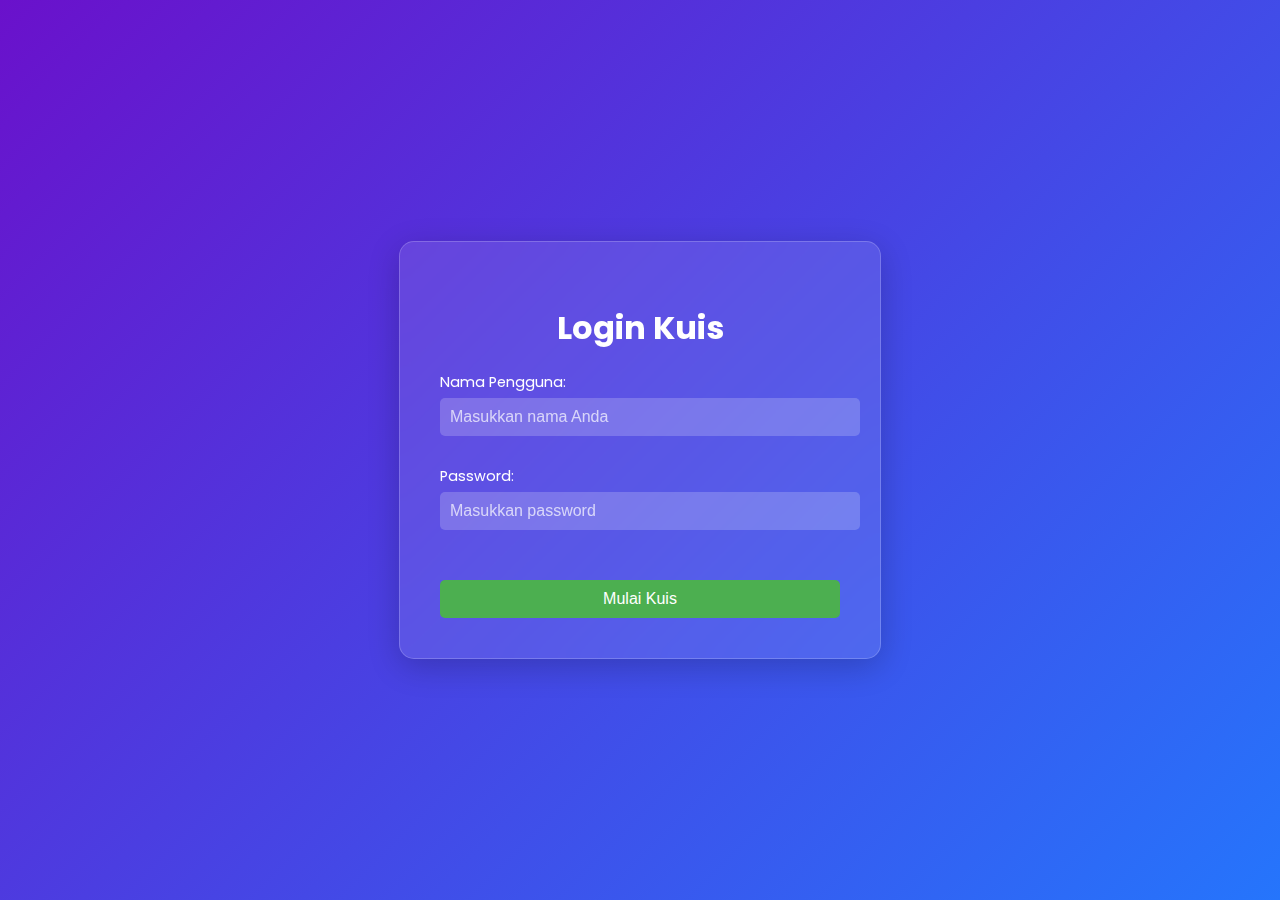
<file: quiz/index.html>
<!DOCTYPE html>
<html lang="id">
<head>
    <meta charset="UTF-8">
    <meta name="viewport" content="width=device-width, initial-scale=1.0">
    <title>Login Kuis</title>
    <link href="https://fonts.googleapis.com/css2?family=Poppins:wght@400;500;600&display=swap" rel="stylesheet">
    <link rel="stylesheet" href="style.css">
</head>
<body>
    <div class="login-container">
        <div class="login-box">
            <h1>Login Kuis</h1>
            <form id="loginForm">
                <div class="input-group">
                    <label for="username">Nama Pengguna:</label>
                    <input type="text" id="username" name="username" required placeholder="Masukkan nama Anda">
                </div>
                <div class="input-group">
                    <label for="password">Password:</label>
                    <input type="password" id="password" name="password" required placeholder="Masukkan password">
                </div>
                <button type="submit">Mulai Kuis</button>
            </form>
            <p id="errorMessage" class="error-message">Password salah!</p>
        </div>
    </div>
    <script>
        document.getElementById('loginForm').addEventListener('submit', function (e) {
            e.preventDefault();
            const username = document.getElementById('username').value;
            const password = document.getElementById('password').value;

            // Password yang valid (contoh: "quiz123")
            const validPassword = "quiz123";

            if (password === validPassword) {
                localStorage.setItem('username', username); // Simpan nama pengguna
                window.location.href = 'quiz.html?question=1'; // Arahkan ke soal pertama
            } else {
                document.getElementById('errorMessage').style.display = 'block'; // Tampilkan pesan error
            }
        });
    </script>
</body>
</html>
</file>
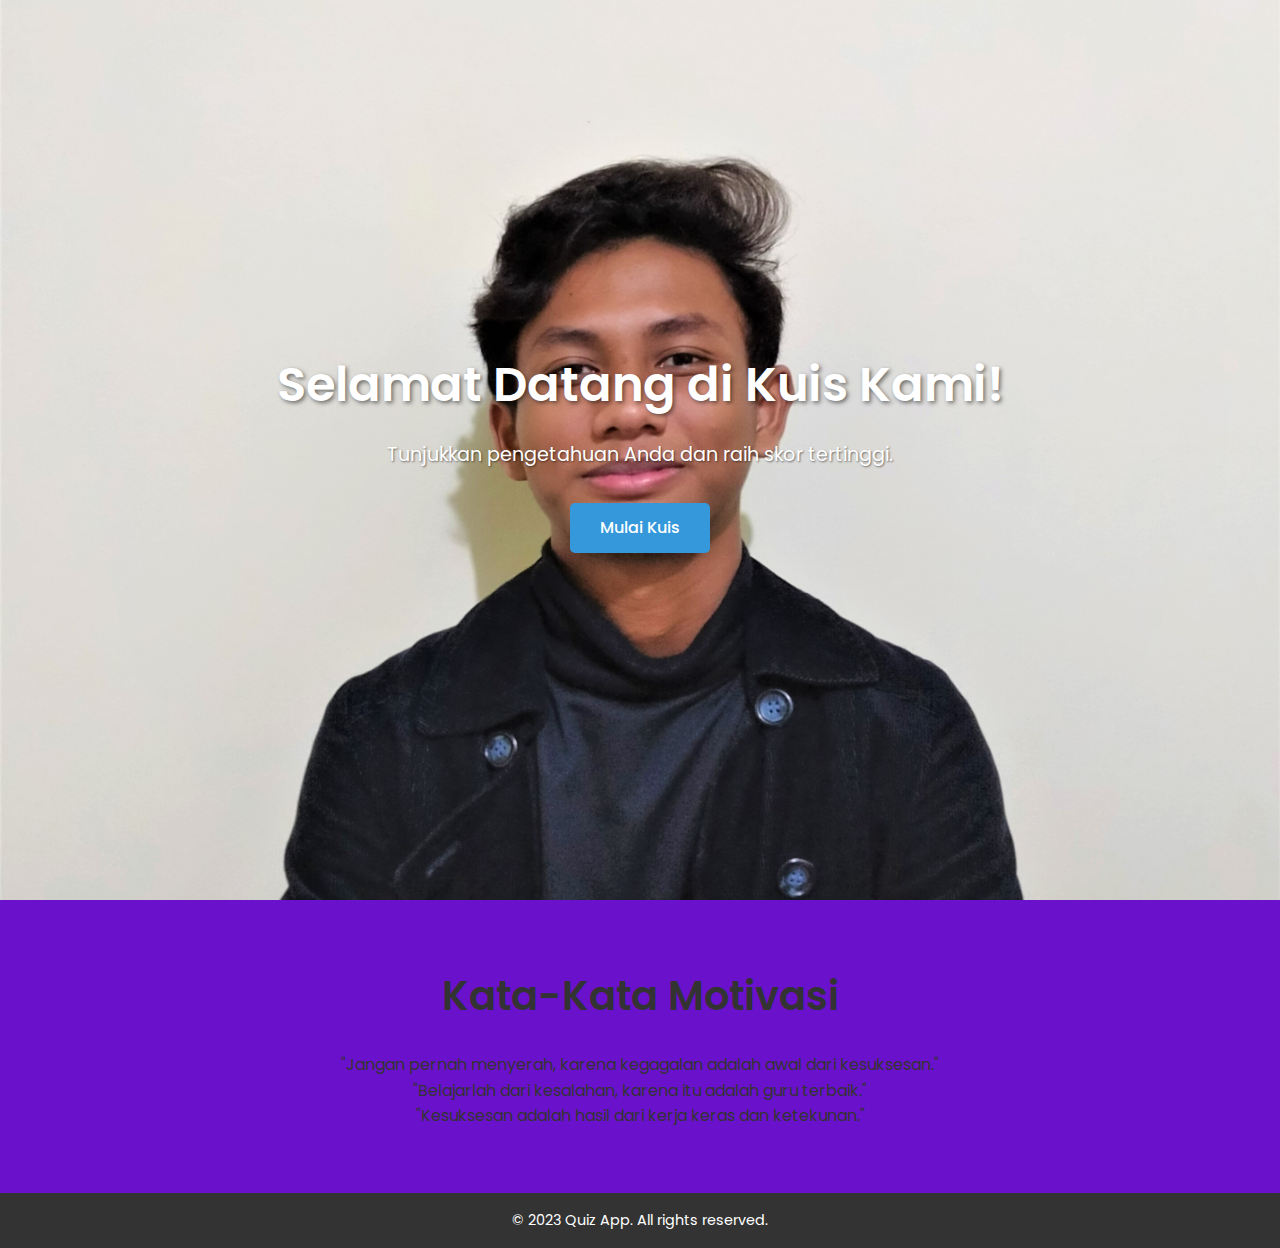
<file: beranda.html>
<!DOCTYPE html>
<html lang="id">
<head>
    <meta charset="UTF-8">
    <meta name="viewport" content="width=device-width, initial-scale=1.0">
    <title>Beranda</title>
    <link href="https://fonts.googleapis.com/css2?family=Poppins:wght@400;500;600&display=swap" rel="stylesheet">
    <style>
        /* Reset CSS */
        * {
            margin: 0;
            padding: 0;
            box-sizing: border-box;
        }

        body {

            
            
            font-family: 'Poppins', sans-serif;
            line-height: 1.6;
            color: #333;
            background-color: linear-gradient(135deg, #6a11cb, #2575fc);
        }

        /* Hero Section */
        .hero-section {
            height: 100vh;
            background-image: url('images/gambar1.jpg');
            background-size: cover;
            background-position: center;
            display: flex;
            justify-content: center;
            align-items: center;
            text-align: center;
            color: white;
            padding: 0 20px;
        }

        .hero-content h1 {
            font-size: 3rem;
            font-weight: 600;
            margin-bottom: 1rem;
            text-shadow: 2px 2px 4px rgba(0, 0, 0, 0.5);
        }

        .hero-content p {
            font-size: 1.2rem;
            margin-bottom: 2rem;
            text-shadow: 1px 1px 2px rgba(0, 0, 0, 0.5);
        }

        .cta-button {
            display: inline-block;
            padding: 12px 30px;
            font-size: 1rem;
            font-weight: 500;
            color: #fff;
            background-color: #3498db;
            border-radius: 5px;
            text-decoration: none;
            transition: background-color 0.3s ease;
        }

        .cta-button:hover {
            background-color: #2980b9;
        }

        /* Content Section */
        .content-section {
            padding: 4rem 20px;
            background-color: #6a11cb;
            text-align: center;
        }

        .content-section h2 {
            font-size: 2.5rem;
            font-weight: 600;
            margin-bottom: 1.5rem;
            color: #333;
        }

        .section p {
            font-size: 1.1rem;
            line-height: 1.8;
            color: white;
            margin-bottom: 1rem;
        }

        /* Footer */
        footer {
            background-color: #333;
            color: #fff;
            text-align: center;
            padding: 1rem 0;
            font-size: 0.9rem;
        }

        footer p {
            margin: 0;
        }
    </style>
</head>
<body>
    <!-- Section 1: Hero Section -->
    <section class="hero-section">
        <div class="hero-content">
            <h1>Selamat Datang di Kuis Kami!</h1>
            <p>Tunjukkan pengetahuan Anda dan raih skor tertinggi.</p>
            <a href="index.html" class="cta-button">Mulai Kuis</a>
        </div>
    </section>

    <!-- Section 2: Content Section -->
    <section class="content-section">
        <div class="content">
            <h2>Kata-Kata Motivasi</h2>
            <p>"Jangan pernah menyerah, karena kegagalan adalah awal dari kesuksesan."</p>
            <p>"Belajarlah dari kesalahan, karena itu adalah guru terbaik."</p>
            <p>"Kesuksesan adalah hasil dari kerja keras dan ketekunan."</p>
        </div>
    </section>

    <!-- Section 3: Footer -->
    <footer>
        <p>&copy; 2023 Quiz App. All rights reserved.</p>
    </footer>
</body>
</html>
</file>
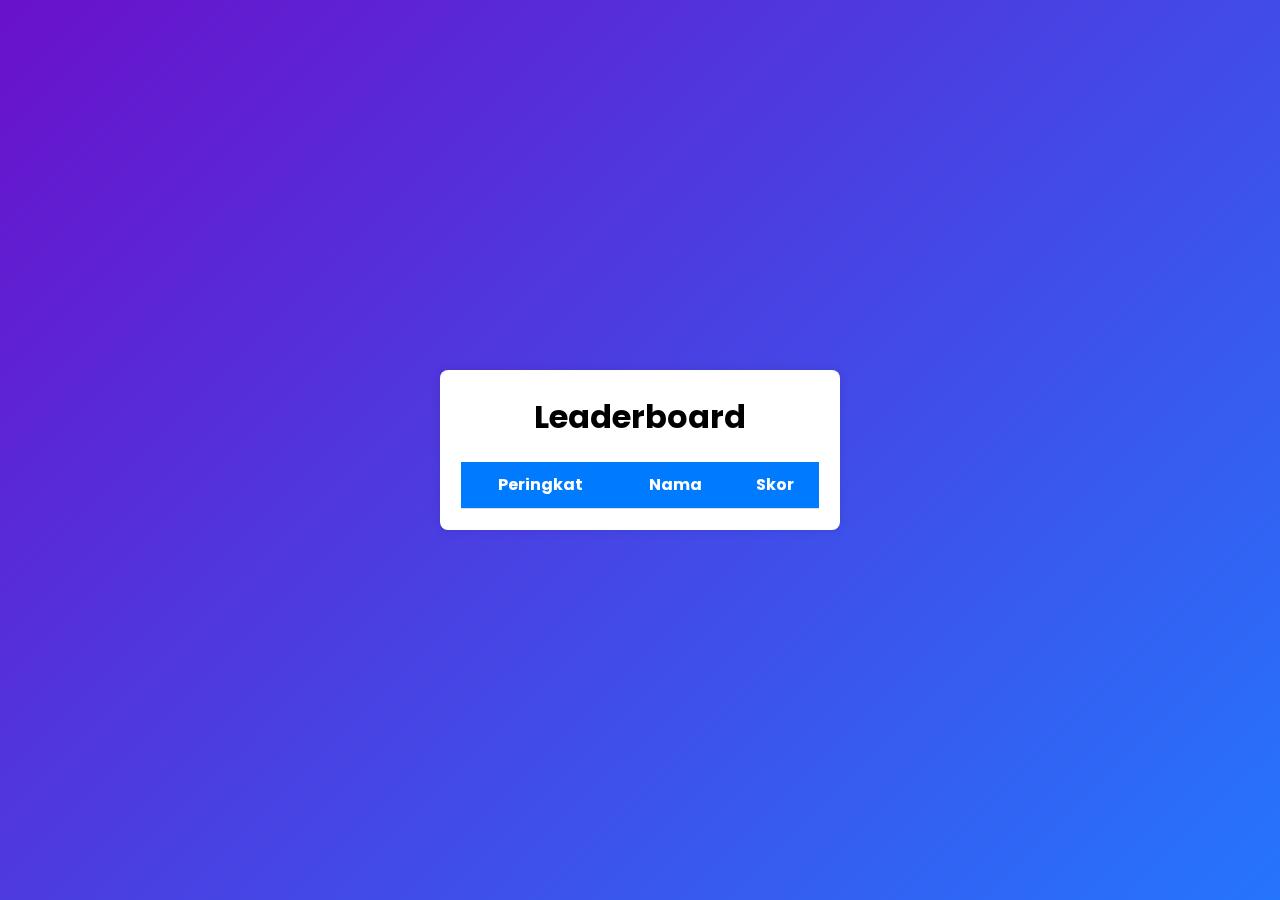
<file: leaderboard.html>
<!DOCTYPE html>
<html lang="id">
<head>
    <meta charset="UTF-8">
    <meta name="viewport" content="width=device-width, initial-scale=1.0">
    <title>Leaderboard</title>
    <link href="https://fonts.googleapis.com/css2?family=Poppins:wght@400;500;600&display=swap" rel="stylesheet">
    <link rel="stylesheet" href="style.css">
</head>
<body>
    <div class="container">
        <h1>Leaderboard</h1>
        <table id="leaderboardTable">
            <thead>
                <tr>
                    <th>Peringkat</th>
                    <th>Nama</th>
                    <th>Skor</th>
                </tr>
            </thead>
            <tbody>
                <!-- Data leaderboard akan diisi oleh JavaScript -->
            </tbody>
        </table>
    </div>

    <script>
        // Ambil data leaderboard dari backend
        async function fetchLeaderboard() {
            try {
                const response = await fetch('https://quizcoba.netlify.app//leaderboard');
                const data = await response.json();

                // Tampilkan data di tabel
                const tableBody = document.querySelector('#leaderboardTable tbody');
                tableBody.innerHTML = ''; // Kosongkan tabel sebelum mengisi data baru

                data.forEach((entry, index) => {
                    const row = document.createElement('tr');
                    row.innerHTML = `
                        <td>${index + 1}</td>
                        <td>${entry.username}</td>
                        <td>${entry.score}</td>
                    `;
                    tableBody.appendChild(row);
                });
            } catch (error) {
                console.error('Error mengambil leaderboard:', error);
            }
        }

        // Jalankan fungsi saat halaman dimuat
        fetchLeaderboard();
    </script>
</body>
</html>
</file>
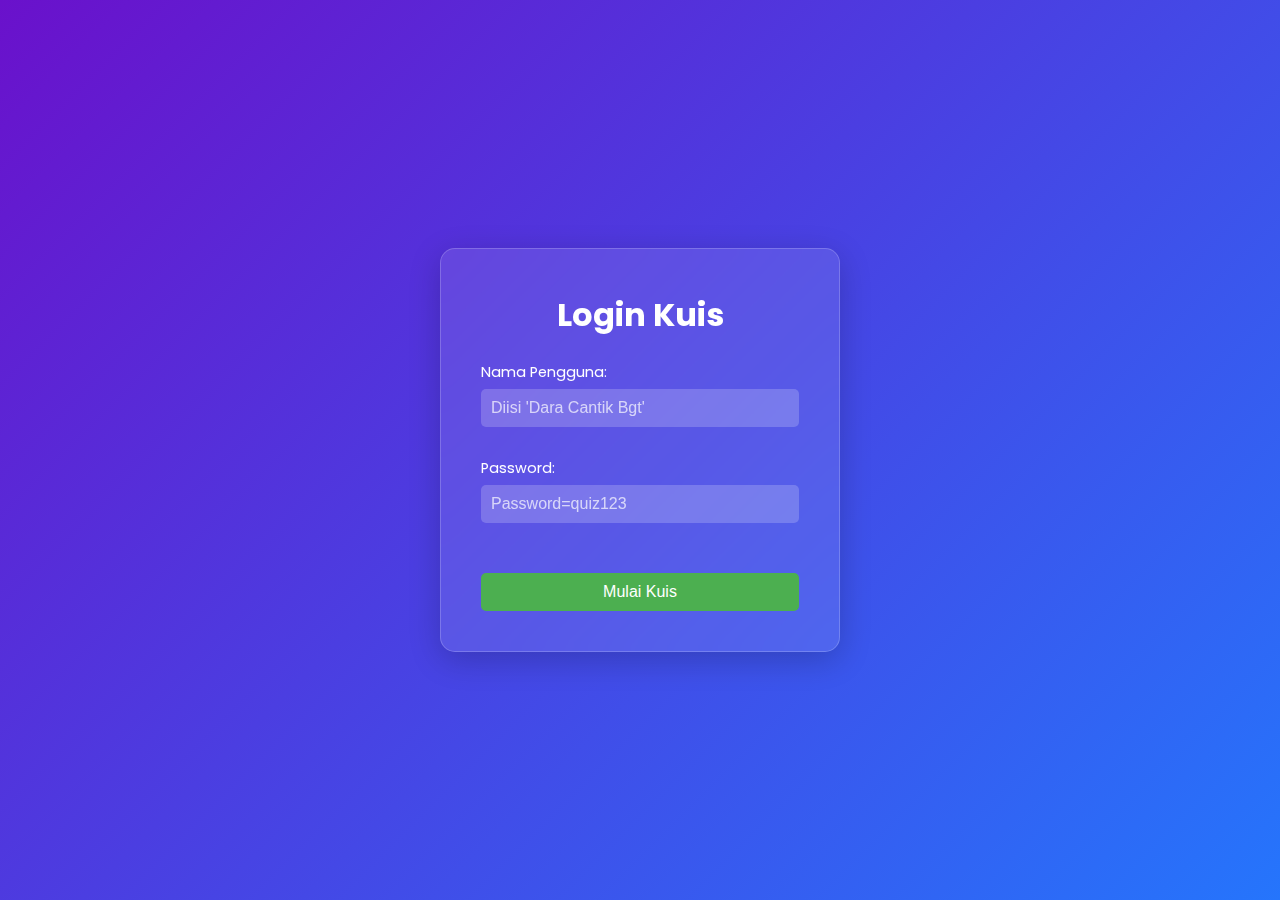
<file: login.html>
<!DOCTYPE html>
<html lang="id">
<head>
    <meta charset="UTF-8">
    <meta name="viewport" content="width=device-width, initial-scale=1.0">
    <title>Login Kuis</title>
    <link href="https://fonts.googleapis.com/css2?family=Poppins:wght@400;500;600&display=swap" rel="stylesheet">
    <link rel="stylesheet" href="style.css">
</head>
<body>
    <div class="login-container">
        <div class="login-box">
            <h1>Login Kuis</h1>
            <form id="loginForm">
                <div class="input-group">
                    <label for="username">Nama Pengguna:</label>
                    <input type="text" id="username" name="username" required placeholder="Diisi 'Dara Cantik Bgt'">
                </div>
                <div class="input-group">
                    <label for="password">Password:</label>
                    <input type="password" id="password" name="password" required placeholder="Password=quiz123">
                </div>
                <button type="submit">Mulai Kuis</button>
            </form>
            <p id="errorMessage" class="error-message">Password salah!</p>
        </div>
    </div>
    <script>
        document.getElementById('loginForm').addEventListener('submit', function (e) {
            e.preventDefault();
            const username = document.getElementById('username').value;
            const password = document.getElementById('password').value;

            // Password yang valid (contoh: "quiz123")
            const validPassword = "quiz123";

            if (password === validPassword) {
                localStorage.setItem('username', username); // Simpan nama pengguna
                window.location.href = 'quiz.html?question=1'; // Arahkan ke soal pertama
            } else {
                document.getElementById('errorMessage').style.display = 'block'; // Tampilkan pesan error
            }
        });
    </script>
</body>
</html>
</file>
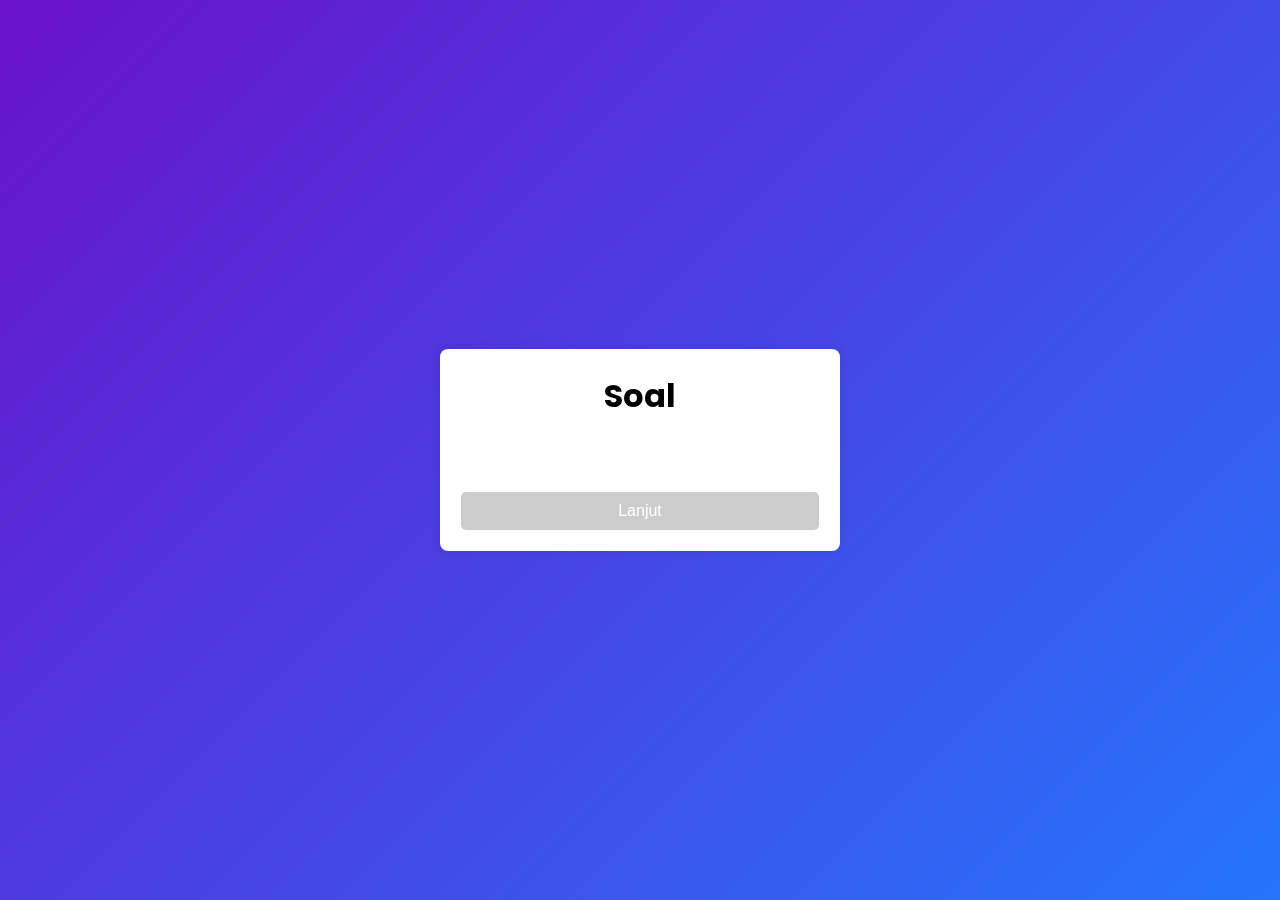
<file: quiz.html>
<!DOCTYPE html>
<html lang="id">
<head>
    <meta charset="UTF-8">
    <meta name="viewport" content="width=device-width, initial-scale=1.0">
    <title>Kuis</title>
    <link href="https://fonts.googleapis.com/css2?family=Poppins:wght@400;500;600&display=swap" rel="stylesheet">
    <link rel="stylesheet" href="style.css">
</head>
<body>
    <div class="container">
        <h1 id="questionTitle">Soal</h1>
        <!-- Container untuk gambar soal -->
        <div id="questionImageContainer"></div>
        <!-- Container untuk jawaban (quiz-grid) -->
        <div id="quiz" class="quiz-grid"></div>
        <button id="nextButton" disabled>Lanjut</button>
    </div>
    <script src="script.js"></script>
</body>
</html>
</file>
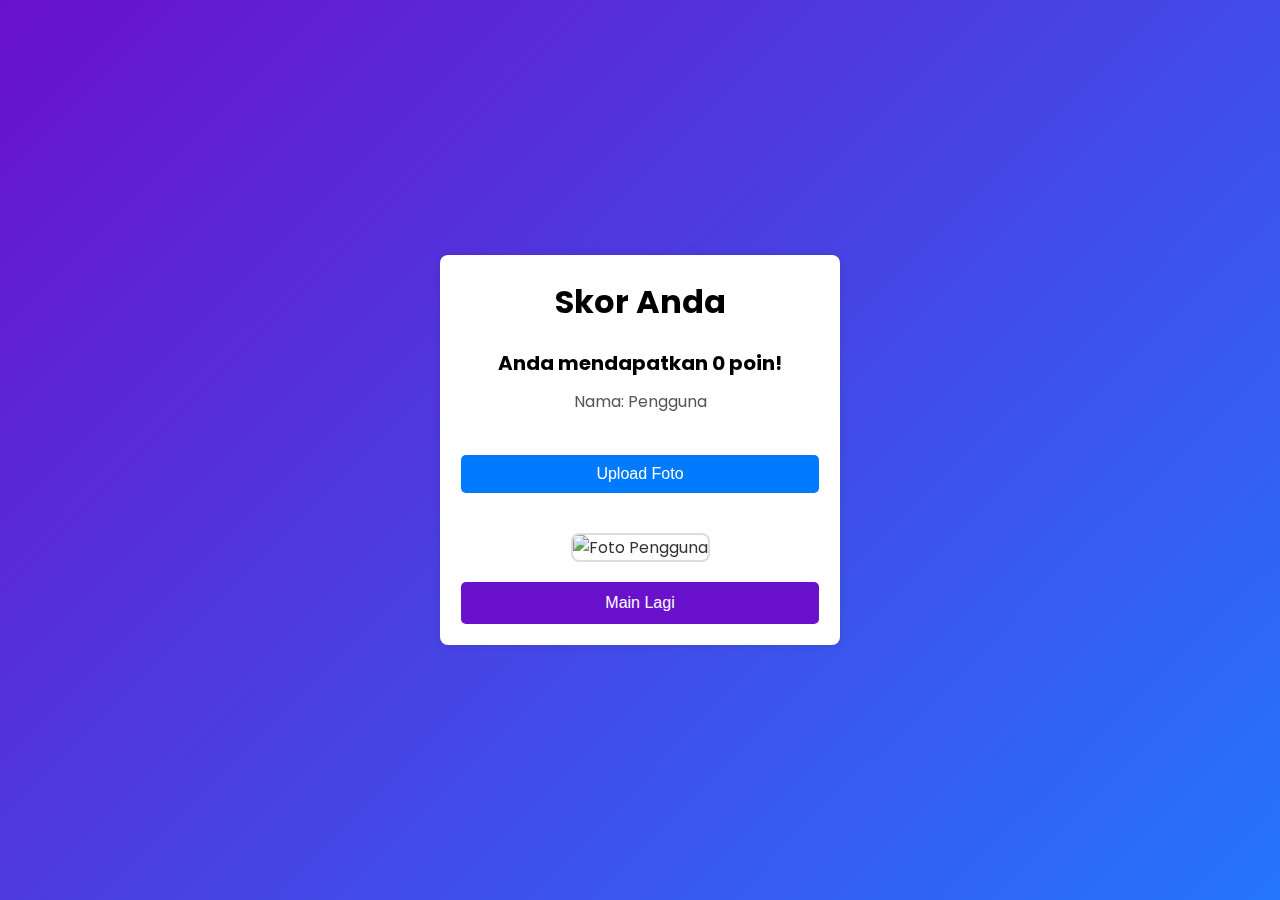
<file: score.html>
<!DOCTYPE html>
<html lang="id">
<head>
    <meta charset="UTF-8">
    <meta name="viewport" content="width=device-width, initial-scale=1.0">
    <title>Skor Kuis</title>
    <link href="https://fonts.googleapis.com/css2?family=Poppins:wght@400;500;600&display=swap" rel="stylesheet">
    <link rel="stylesheet" href="style.css">
</head>
<body>
    <div class="container">
        <h1>Skor Anda</h1>
        <p id="scoreResult"></p>
        <p id="usernameDisplay"></p>

        <!-- Input untuk upload foto -->
        <input type="file" id="uploadPhoto" accept="image/*" style="display: none;">
        <button id="uploadButton">Upload Foto</button>

        <!-- Container untuk preview foto -->
        <div id="photoPreview">
            <img id="photo" alt="Foto Pengguna">
        </div>

        <!-- Tombol Klaim Hadiah -->
        <button id="claimButton" style="display: none;">Klaim Hadiah</button>

        <button id="playAgain">Main Lagi</button>
    </div>

    <script src="score.js"></script>
</body>
</html>
</file>
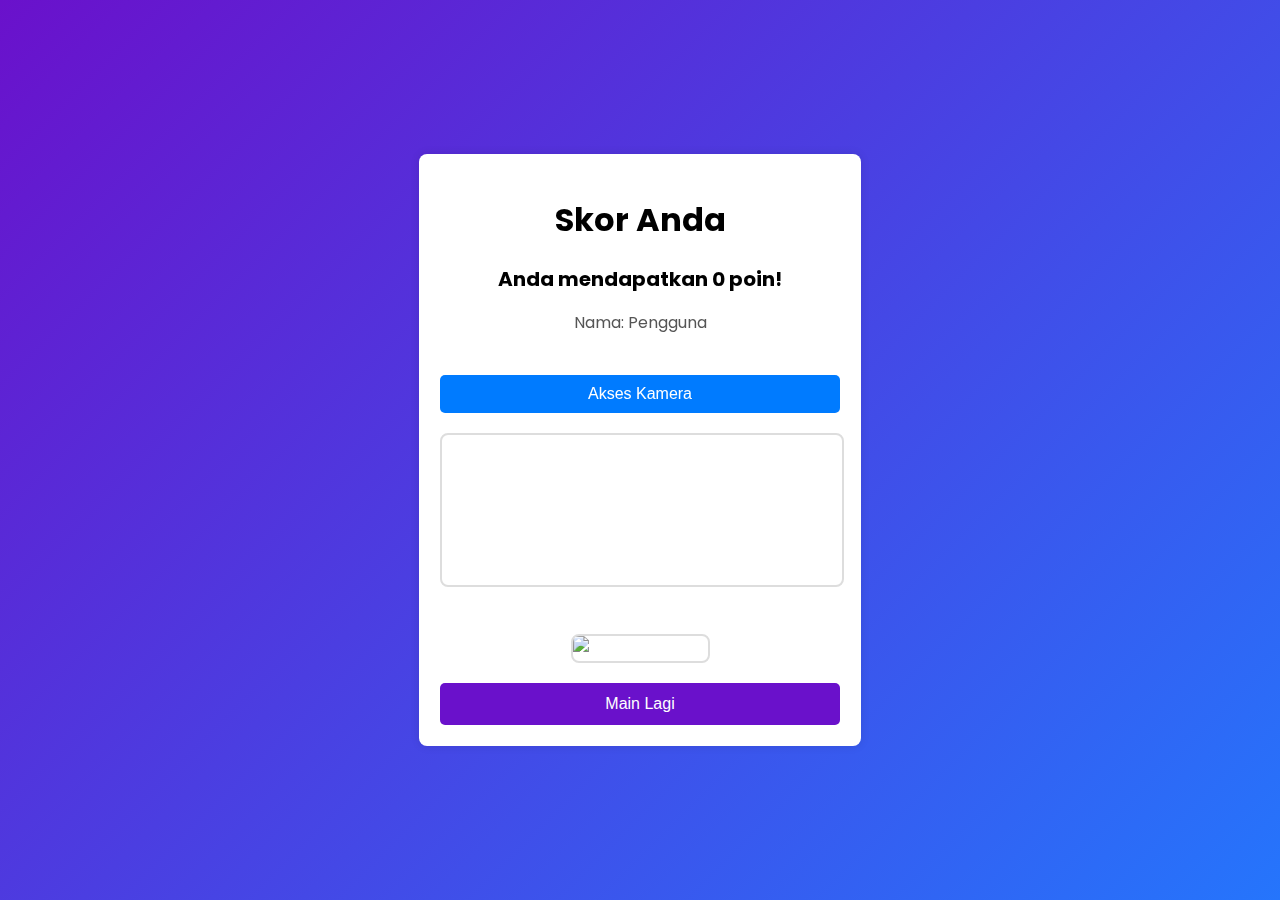
<file: quiz/score.html>
<!DOCTYPE html>
<html lang="id">
<head>
    <meta charset="UTF-8">
    <meta name="viewport" content="width=device-width, initial-scale=1.0">
    <title>Skor Kuis</title>
    <link href="https://fonts.googleapis.com/css2?family=Poppins:wght@400;500;600&display=swap" rel="stylesheet">
    <link rel="stylesheet" href="style.css">
</head>
<body>
    <div class="container">
        <h1>Skor Anda</h1>
        <p id="scoreResult"></p>
        <p id="usernameDisplay"></p>
    
        <!-- Tombol untuk memulai kamera -->
        <button id="startCameraButton">Akses Kamera</button>
    
        <!-- Container untuk kamera dan foto -->
        <div id="cameraPreview">
            <video id="video"></video>
            <canvas id="canvas" style="display: none;"></canvas>
        </div>
        <div id="photoResult">
            <img id="photo" alt="Foto Pengguna">
        </div>
    
        <!-- Tombol untuk mengambil foto -->
        <button id="captureButton" style="display: none;">Ambil Foto</button>
    
        <button id="playAgain">Main Lagi</button>
    </div>
    <script src="score.js"></script>
</body>
</html>
</file>
<file: quiz/style.css>
/* General Styles */
body {
    font-family: 'Poppins', sans-serif;
    margin: 0;
    padding: 0;
    display: flex;
    justify-content: center;
    align-items: center;
    height: 100vh;
    background: linear-gradient(135deg, #6a11cb, #2575fc); /* Gradient background */
    color: #fff; /* Warna teks default */
}

/* Container untuk halaman skor */
.container {
    background: rgba(255, 255, 255, 0.1); /* Semi-transparent background */
    padding: 40px;
    border-radius: 15px;
    box-shadow: 0 8px 32px rgba(0, 0, 0, 0.2); /* Shadow effect */
    backdrop-filter: blur(10px); /* Blur effect */
    border: 1px solid rgba(255, 255, 255, 0.2); /* Border effect */
    max-width: 400px;
    width: 100%;
    text-align: center;
    animation: fadeIn 1s ease-in-out; /* Fade-in animation */
}

@keyframes fadeIn {
    from {
        opacity: 0;
        transform: translateY(-20px);
    }
    to {
        opacity: 1;
        transform: translateY(0);
    }
}

/* Heading */
h1 {
    font-size: 2rem;
    margin-bottom: 20px;
    color: #fff; /* Warna teks putih */
}

/* Skor dan nama pengguna */
#scoreResult, #usernameDisplay {
    font-size: 1.2rem;
    color: #fff; /* Warna teks putih */
    margin-bottom: 10px;
}

/* Tombol Main Lagi */
#playAgain {
    width: 100%;
    padding: 12px;
    border: none;
    border-radius: 5px;
    background: #6a11cb; /* Button background */
    color: #fff; /* Warna teks putih */
    font-size: 1rem;
    font-weight: 500;
    cursor: pointer;
    transition: background 0.3s ease, transform 0.2s ease;
}

#playAgain:hover {
    background: #2575fc; /* Hover effect */
    transform: translateY(-2px); /* Lift effect */
}

#playAgain:active {
    transform: translateY(0); /* Reset lift effect */
}

/* Login Container */
.login-container {
    display: flex;
    justify-content: center;
    align-items: center;
    width: 100%;
    height: 100%;
}

/* Login Box */
.login-box {
    background: rgba(255, 255, 255, 0.1); /* Semi-transparent background */
    padding: 40px;
    border-radius: 15px;
    box-shadow: 0 8px 32px rgba(0, 0, 0, 0.2); /* Shadow effect */
    backdrop-filter: blur(10px); /* Blur effect */
    border: 1px solid rgba(255, 255, 255, 0.2); /* Border effect */
    max-width: 400px;
    width: 100%;
    text-align: center;
    animation: fadeIn 1s ease-in-out; /* Fade-in animation */
}

@keyframes fadeIn {
    from {
        opacity: 0;
        transform: translateY(-20px);
    }
    to {
        opacity: 1;
        transform: translateY(0);
    }
}

.container h1, .container p, #scoreResult, #usernameDisplay{
    color: black;
}

/* Heading */
.login-box h1 {
    font-size: 2rem;
    margin-bottom: 20px;
    color: #fff;
}

/* Input Group */
.input-group {
    margin-bottom: 20px;
    text-align: left;
}

.input-group label {
    display: block;
    font-size: 0.9rem;
    margin-bottom: 5px;
    color: #fff;
}

.input-group input {
    width: 100%;
    padding: 10px;
    border: none;
    border-radius: 5px;
    background: rgba(255, 255, 255, 0.2); /* Semi-transparent input background */
    color: #fff;
    font-size: 1rem;
    outline: none;
    transition: background 0.3s ease;
}

.input-group input::placeholder {
    color: rgba(255, 255, 255, 0.7); /* Placeholder color */
}

.input-group input:focus {
    background: rgba(255, 255, 255, 0.3); /* Focus effect */
}

/* Button */
button {
    width: 100%;
    padding: 12px;
    border: none;
    border-radius: 5px;
    background: #6a11cb; /* Button background */
    color: #fff;
    font-size: 1rem;
    font-weight: 500;
    cursor: pointer;
    transition: background 0.3s ease, transform 0.2s ease;
}

button:hover {
    background: #2575fc; /* Hover effect */
    transform: translateY(-2px); /* Lift effect */
}

button:active {
    transform: translateY(0); /* Reset lift effect */
}

/* Error Message */
.error-message {
    display: none;
    color: #ff6b6b; /* Error message color */
    font-size: 0.9rem;
    margin-top: 10px;
}

.container {
    background-color: #fff;
    padding: 20px;
    border-radius: 8px;
    box-shadow: 0 0 10px rgba(0, 0, 0, 0.1);
    width: 300px;
    text-align: center;
}

label {
    display: block;
    margin: 10px 0 5px;
}

input {
    width: 100%;
    padding: 8px;
    margin-bottom: 10px;
    border: 1px solid #ccc;
    border-radius: 4px;
}

button {
    background-color: #4CAF50;
    color: white;
    border: none;
    padding: 10px 20px;
    border-radius: 5px;
    cursor: pointer;
    margin-top: 20px;
}

button:hover {
    background-color: #45a049;
}

#errorMessage {
    color: red;
    display: none;
    margin-top: 10px;
}

/* Warna teks untuk soal */
.question-title {
    color: #2c3e50; /* Warna biru tua */
    font-size: 1.5rem;
    font-weight: 600;
    margin-bottom: 20px;
}

/* Warna teks untuk jawaban */
.answer-button {
    background-color: #f9f9f9;
    border: 2px solid #ddd;
    border-radius: 8px;
    padding: 10px;
    cursor: pointer;
    transition: background-color 0.3s ease, border-color 0.3s ease;
    display: flex;
    flex-direction: column;
    align-items: center;
    text-align: center;
    color: #34495e; /* Warna biru keabuan */
    font-size: 14px;
    font-weight: 500;
    margin: 5px 0; /* Jarak antar tombol jawaban */
}

.answer-button img {
    max-width: 100%;
    height: auto;
    border-radius: 8px;
    margin-bottom: 10px;
}

.answer-button.selected {
    border-color: #4CAF50; /* Warna hijau saat dipilih */
    background-color: #e8f5e9; /* Warna hijau muda */
    color: #2ecc71; /* Warna hijau tua */
}

.answer-button.wrong {
    border-color: #e74c3c; /* Warna merah saat salah */
    background-color: #fdecea; /* Warna merah muda */
    color: #c0392b; /* Warna merah tua */
}
.container {
    background-color: #fff;
    padding: 20px;
    border-radius: 8px;
    box-shadow: 0 0 10px rgba(0, 0, 0, 0.1);
    width: 400px;
    text-align: center;
}

#scoreResult {
    font-size: 20px;
    font-weight: bold;
    margin-bottom: 10px;
}

#scoreDescription {
    font-size: 18px;
    color: #333;
    margin-bottom: 10px;
}

#usernameDisplay {
    font-size: 16px;
    color: #555;
    margin-bottom: 20px;
}



.quiz-grid {
    display: grid;
    grid-template-columns: repeat(2, 1fr); /* 2 kolom */
    grid-template-rows: repeat(2, 1fr); /* 2 baris */
    gap: 10px; /* Jarak antar kotak */
    margin: 20px 0;
}

.quiz-grid button {
    background-color: #4CAF50;
    color: white;
    border: none;
    padding: 20px;
    border-radius: 8px;
    cursor: pointer;
    font-size: 16px;
    transition: background-color 0.3s ease;
}

.quiz-grid button:hover {
    background-color: #45a049;
}

.quiz-grid button.selected {
    background-color: #ff9800; /* Warna saat dipilih */
}

/* Container untuk gambar soal */
#questionImageContainer {
    margin-bottom: 20px; /* Jarak antara gambar soal dan jawaban */
}

/* CSS untuk gambar soal */
.question-image {
    max-width: 100%;
    max-height: 200px;
    height: auto;
    border-radius: 8px;
}

/* CSS untuk container jawaban (quiz-grid) */
.quiz-grid {
    display: grid;
    grid-template-columns: repeat(2, 1fr); /* 2 kolom */
    gap: 10px; /* Jarak antar tombol jawaban */
}

/* CSS untuk gambar jawaban */
.answer-image {
    max-width: 100%;
    max-height: 100px;
    height: auto;
    border-radius: 8px;
    margin-bottom: 10px;
}

/* CSS untuk container kamera dan foto */
#cameraPreview {
    margin: 20px 0;
    text-align: center;
}

#video {
    width: 100%;
    max-width: 400px;
    border-radius: 8px;
    border: 2px solid #ddd;
}

#photo {
    width: 100%;
    max-width: 400px;
    border-radius: 8px;
    border: 2px solid #ddd;
    margin-top: 20px;
}

#captureButton {
    background-color: #4CAF50;
    color: white;
    border: none;
    padding: 10px 20px;
    border-radius: 5px;
    cursor: pointer;
    margin-top: 20px;
}

#captureButton:hover {
    background-color: #45a049;
}

#startCameraButton {
    background-color: #007bff;
    color: white;
    border: none;
    padding: 10px 20px;
    border-radius: 5px;
    cursor: pointer;
    margin-top: 20px;
}

#startCameraButton:hover {
    background-color: #0056b3;
}

#nextButton {
    background-color: #007bff;
    color: white;
    border: none;
    padding: 10px 20px;
    border-radius: 5px;
    cursor: pointer;
    font-size: 16px;
    margin-top: 20px;
}

#nextButton:disabled {
    background-color: #ccc;
    cursor: not-allowed;
}

/* CSS untuk gambar soal */
.question-image {
    max-width: 100%; /* Gambar tidak melebihi lebar container */
    height: auto; /* Menjaga rasio aspek gambar */
    border-radius: 8px; /* Sudut melengkung */
    margin-bottom: 20px; /* Jarak antara gambar dan jawaban */
}

/* CSS untuk gambar jawaban */
.answer-button img {
    max-width: 100%; /* Gambar tidak melebihi lebar tombol */
    height: auto; /* Menjaga rasio aspek gambar */
    border-radius: 8px; /* Sudut melengkung */
    margin-bottom: 10px; /* Jarak antara gambar dan teks jawaban */
}

/* CSS untuk container jawaban */
.answer-button {
    width: 100%; /* Lebar tombol mengisi container */
    padding: 10px;
    border: 2px solid #ddd;
    border-radius: 8px;
    background-color: #f9f9f9;
    cursor: pointer;
    transition: background-color 0.3s ease, border-color 0.3s ease;
    display: flex;
    flex-direction: column;
    align-items: center;
    text-align: center;
    color: #34495e;
    font-size: 14px;
    font-weight: 500;
    margin: 5px 0; /* Jarak antar tombol jawaban */
}
</file>
<file: style.css>
/* General Styles */
body {
    font-family: 'Poppins', sans-serif;
    margin: 0;
    padding: 0;
    display: flex;
    justify-content: center;
    align-items: center;
    height: 100vh;
    background: linear-gradient(135deg, #6a11cb, #2575fc); /* Gradient background */
    color: #fff; /* Warna teks default */
}

/* Container untuk halaman skor */
.container {
    background: rgba(255, 255, 255, 0.1); /* Semi-transparent background */
    padding: 40px;
    border-radius: 15px;
    box-shadow: 0 8px 32px rgba(0, 0, 0, 0.2); /* Shadow effect */
    backdrop-filter: blur(10px); /* Blur effect */
    border: 1px solid rgba(255, 255, 255, 0.2); /* Border effect */
    max-width: 400px;
    width: 100%;
    text-align: center;
    animation: fadeIn 1s ease-in-out; /* Fade-in animation */
}

h1 {
    margin-bottom: 20px;
}

table {
    width: 100%;
    border-collapse: collapse;
}

th, td {
    padding: 10px;
    border-bottom: 1px solid #ddd;
}

th {
    background-color: #007bff;
    color: white;
}
@keyframes fadeIn {
    from {
        opacity: 0;
        transform: translateY(-20px);
    }
    to {
        opacity: 1;
        transform: translateY(0);
    }
}

/* Heading */
h1 {
    font-size: 2rem;
    margin-bottom: 20px;
    color: #fff; /* Warna teks putih */
}

/* Skor dan nama pengguna */
#scoreResult, #usernameDisplay {
    font-size: 1.2rem;
    color: #fff; /* Warna teks putih */
    margin-bottom: 10px;
}

/* Tombol Main Lagi */
#playAgain {
    width: 100%;
    padding: 12px;
    border: none;
    border-radius: 5px;
    background: #6a11cb; /* Button background */
    color: #fff; /* Warna teks putih */
    font-size: 1rem;
    font-weight: 500;
    cursor: pointer;
    transition: background 0.3s ease, transform 0.2s ease;
}

#playAgain:hover {
    background: #2575fc; /* Hover effect */
    transform: translateY(-2px); /* Lift effect */
}

/* CSS untuk tombol upload */
#uploadButton {
    background-color: #007bff;
    color: white;
    border: none;
    padding: 10px 20px;
    border-radius: 5px;
    cursor: pointer;
    margin-top: 20px;
}

#uploadButton:hover {
    background-color: #0056b3;
}

/* CSS untuk preview foto */
#photoPreview {
    margin-top: 20px;
    text-align: center;
}

#photo {
    max-width: 100%;
    max-height: 400px;
    border-radius: 8px;
    border: 2px solid #ddd;
}

#playAgain:active {
    transform: translateY(0); /* Reset lift effect */
}

/* Reset CSS */
* {
    margin: 0;
    padding: 0;
    box-sizing: border-box;
}

body {
    font-family: 'Poppins', sans-serif;
    line-height: 1.6;
    color: #333;
}

/* Pastikan semua section ditampilkan sebagai block */
.hero-section,
.content-section,
footer {
    display: block;
    width: 100%;
}
/* Hero Section */
.hero-section {
    height: 100vh; /* Tinggi 100% dari viewport */
    background-image: url('hero-image.jpg'); /* Ganti dengan gambar Anda */
    background-size: cover;
    background-position: center;
    display: flex;
    justify-content: center;
    align-items: center;
    text-align: center;
    color: white;
    padding: 0 20px;
}

.hero-content h1 {
    font-size: 3rem;
    font-weight: 600;
    margin-bottom: 1rem;
    text-shadow: 2px 2px 4px rgba(0, 0, 0, 0.5);
}

.hero-content p {
    font-size: 1.2rem;
    margin-bottom: 2rem;
    text-shadow: 1px 1px 2px rgba(0, 0, 0, 0.5);
}

.cta-button {
    display: inline-block;
    padding: 12px 30px;
    font-size: 1rem;
    font-weight: 500;
    color: #fff;
    background-color: #3498db;
    border-radius: 5px;
    text-decoration: none;
    transition: background-color 0.3s ease;
}

.cta-button:hover {
    background-color: #2980b9;
}

/* Content Section */
.content-section {
    padding: 4rem 20px;
    background-color: #fff;
    text-align: center;
}

.content-section h2 {
    font-size: 2.5rem;
    font-weight: 600;
    margin-bottom: 1.5rem;
    color: #333;
}

.content-section p {
    font-size: 1.1rem;
    line-height: 1.8;
    color: #555;
    margin-bottom: 1rem;
}

/* Footer */
footer {
    background-color: #333;
    color: #fff;
    text-align: center;
    padding: 1rem 0;
    font-size: 0.9rem;
}

footer p {
    margin: 0;
}

/* Responsive Design */
@media (max-width: 768px) {
    .hero-content h1 {
        font-size: 2.5rem;
    }

    .hero-content p {
        font-size: 1rem;
    }

    .cta-button {
        padding: 10px 20px;
        font-size: 0.9rem;
    }

    .content-section h2 {
        font-size: 2rem;
    }

    .content-section p {
        font-size: 1rem;
    }
}

/* Login Container */
.login-container {
    display: flex;
    justify-content: center;
    align-items: center;
    width: 100%;
    height: 100%;
}

/* Login Box */
.login-box {
    background: rgba(255, 255, 255, 0.1); /* Semi-transparent background */
    padding: 40px;
    border-radius: 15px;
    box-shadow: 0 8px 32px rgba(0, 0, 0, 0.2); /* Shadow effect */
    backdrop-filter: blur(10px); /* Blur effect */
    border: 1px solid rgba(255, 255, 255, 0.2); /* Border effect */
    max-width: 400px;
    width: 100%;
    text-align: center;
    animation: fadeIn 1s ease-in-out; /* Fade-in animation */
}

@keyframes fadeIn {
    from {
        opacity: 0;
        transform: translateY(-20px);
    }
    to {
        opacity: 1;
        transform: translateY(0);
    }
}

.container h1, .container p, #scoreResult, #usernameDisplay{
    color: black;
}

/* Heading */
.login-box h1 {
    font-size: 2rem;
    margin-bottom: 20px;
    color: #fff;
}

/* Input Group */
.input-group {
    margin-bottom: 20px;
    text-align: left;
}

.input-group label {
    display: block;
    font-size: 0.9rem;
    margin-bottom: 5px;
    color: #fff;
}

.input-group input {
    width: 100%;
    padding: 10px;
    border: none;
    border-radius: 5px;
    background: rgba(255, 255, 255, 0.2); /* Semi-transparent input background */
    color: #fff;
    font-size: 1rem;
    outline: none;
    transition: background 0.3s ease;
}

.input-group input::placeholder {
    color: rgba(255, 255, 255, 0.7); /* Placeholder color */
}

.input-group input:focus {
    background: rgba(255, 255, 255, 0.3); /* Focus effect */
}

/* Button */
button {
    width: 100%;
    padding: 12px;
    border: none;
    border-radius: 5px;
    background: #6a11cb; /* Button background */
    color: #fff;
    font-size: 1rem;
    font-weight: 500;
    cursor: pointer;
    transition: background 0.3s ease, transform 0.2s ease;
}

button:hover {
    background: #2575fc; /* Hover effect */
    transform: translateY(-2px); /* Lift effect */
}

button:active {
    transform: translateY(0); /* Reset lift effect */
}

/* Error Message */
.error-message {
    display: none;
    color: #ff6b6b; /* Error message color */
    font-size: 0.9rem;
    margin-top: 10px;
}

.container {
    background-color: #fff;
    padding: 20px;
    border-radius: 8px;
    box-shadow: 0 0 10px rgba(0, 0, 0, 0.1);
    width: 300px;
    text-align: center;
}

label {
    display: block;
    margin: 10px 0 5px;
}

#shareSnapchat, #shareInstagram {
    background-color: #fffc00; /* Warna kuning Snapchat */
    color: black;
    border: none;
    padding: 10px 20px;
    border-radius: 5px;
    cursor: pointer;
    margin-top: 10px;
}

#shareInstagram {
    background-color: #e4405f; /* Warna merah muda Instagram */
    color: white;
}

#shareSnapchat:hover {
    background-color: #e6e600;
}

#shareInstagram:hover {
    background-color: #d32e4a;
}
#shareButton {
    background-color: #007bff;
    color: white;
    border: none;
    padding: 10px 20px;
    border-radius: 5px;
    cursor: pointer;
    margin-top: 20px;
}

#shareButton:hover {
    background-color: #0056b3;
}

/* CSS untuk tombol Klaim Hadiah */
#claimButton {
    background-color: #28a745; /* Warna hijau */
    color: white;
    border: none;
    padding: 10px 20px;
    border-radius: 5px;
    cursor: pointer;
    margin-top: 20px;
    font-size: 1rem;
}

#claimButton:hover {
    background-color: #218838; /* Warna hijau lebih gelap saat hover */
}

input {
    width: 100%;
    padding: 8px;
    margin-bottom: 10px;
    border: 1px solid #ccc;
    border-radius: 4px;
}

button {
    background-color: #4CAF50;
    color: white;
    border: none;
    padding: 10px 20px;
    border-radius: 5px;
    cursor: pointer;
    margin-top: 20px;
}

button:hover {
    background-color: #45a049;
}

#errorMessage {
    color: red;
    display: none;
    margin-top: 10px;
}

/* Warna teks untuk soal */
.question-title {
    color: #2c3e50; /* Warna biru tua */
    font-size: 1.5rem;
    font-weight: 600;
    margin-bottom: 20px;
}

/* Warna teks untuk jawaban */
.answer-button {
    background-color: #f9f9f9;
    border: 2px solid #ddd;
    border-radius: 8px;
    padding: 10px;
    cursor: pointer;
    transition: background-color 0.3s ease, border-color 0.3s ease;
    display: flex;
    flex-direction: column;
    align-items: center;
    text-align: center;
    color: #34495e; /* Warna biru keabuan */
    font-size: 14px;
    font-weight: 500;
    margin: 5px 0; /* Jarak antar tombol jawaban */
}

.answer-button img {
    max-width: 100%;
    height: auto;
    border-radius: 8px;
    margin-bottom: 10px;
}

.answer-button.selected {
    border-color: #4CAF50; /* Warna hijau saat dipilih */
    background-color: #e8f5e9; /* Warna hijau muda */
    color: #2ecc71; /* Warna hijau tua */
}

.answer-button.wrong {
    border-color: #e74c3c; /* Warna merah saat salah */
    background-color: #fdecea; /* Warna merah muda */
    color: #c0392b; /* Warna merah tua */
}
.container {
    background-color: #fff;
    padding: 20px;
    border-radius: 8px;
    box-shadow: 0 0 10px rgba(0, 0, 0, 0.1);
    width: 400px;
    text-align: center;
}

#scoreResult {
    font-size: 20px;
    font-weight: bold;
    margin-bottom: 10px;
}

#scoreDescription {
    font-size: 18px;
    color: #333;
    margin-bottom: 10px;
}

#usernameDisplay {
    font-size: 16px;
    color: #555;
    margin-bottom: 20px;
}



.quiz-grid {
    display: grid;
    grid-template-columns: repeat(2, 1fr); /* 2 kolom */
    grid-template-rows: repeat(2, 1fr); /* 2 baris */
    gap: 10px; /* Jarak antar kotak */
    margin: 20px 0;
}

.quiz-grid button {
    background-color: #4CAF50;
    color: white;
    border: none;
    padding: 20px;
    border-radius: 8px;
    cursor: pointer;
    font-size: 16px;
    transition: background-color 0.3s ease;
}

.quiz-grid button:hover {
    background-color: #45a049;
}

.quiz-grid button.selected {
    background-color: #ff9800; /* Warna saat dipilih */
}

/* Container untuk gambar soal */
#questionImageContainer {
    margin-bottom: 20px; /* Jarak antara gambar soal dan jawaban */
}

/* CSS untuk gambar soal */
.question-image {
    max-width: 100%;
    max-height: 200px;
    height: auto;
    border-radius: 8px;
}

/* CSS untuk container jawaban (quiz-grid) */
.quiz-grid {
    display: grid;
    grid-template-columns: repeat(2, 1fr); /* 2 kolom */
    gap: 10px; /* Jarak antar tombol jawaban */
}

/* CSS untuk gambar jawaban */
.answer-image {
    max-width: 100%;
    max-height: 100px;
    height: auto;
    border-radius: 8px;
    margin-bottom: 10px;
}

/* CSS untuk container kamera dan foto */
#cameraPreview {
    margin: 20px 0;
    text-align: center;
}

#video {
    width: 100%;
    max-width: 400px;
    border-radius: 8px;
    border: 2px solid #ddd;
}

#photo {
    width: 100%;
    max-width: 100%;
    border-radius: 8px;
    border: 2px solid #ddd;
    margin-top: 20px;
}


#startCameraButton {
    background-color: #007bff;
    color: white;
    border: none;
    padding: 10px 20px;
    border-radius: 5px;
    cursor: pointer;
    margin-top: 20px;
}

#startCameraButton:hover {
    background-color: #0056b3;
}

#captureButton {
    background-color: #4CAF50;
    color: white;
    border: none;
    padding: 10px 20px;
    border-radius: 5px;
    cursor: pointer;
    margin-top: 20px;
}

#captureButton:hover {
    background-color: #45a049;
}

#nextButton {
    background-color: #007bff;
    color: white;
    border: none;
    padding: 10px 20px;
    border-radius: 5px;
    cursor: pointer;
    font-size: 16px;
    margin-top: 20px;
}

#nextButton:disabled {
    background-color: #ccc;
    cursor: not-allowed;
}

/* CSS untuk gambar soal */
.question-image {
    max-width: 100%; /* Gambar tidak melebihi lebar container */
    height: auto; /* Menjaga rasio aspek gambar */
    border-radius: 8px; /* Sudut melengkung */
    margin-bottom: 20px; /* Jarak antara gambar dan jawaban */
}

/* CSS untuk gambar jawaban */
.answer-button img {
    max-width: 100%; /* Gambar tidak melebihi lebar tombol */
    height: auto; /* Menjaga rasio aspek gambar */
    border-radius: 8px; /* Sudut melengkung */
    margin-bottom: 10px; /* Jarak antara gambar dan teks jawaban */
}

/* CSS untuk container jawaban */
.answer-button {
    width: 100%; /* Lebar tombol mengisi container */
    padding: 10px;
    border: 2px solid #ddd;
    border-radius: 8px;
    background-color: #f9f9f9;
    cursor: pointer;
    transition: background-color 0.3s ease, border-color 0.3s ease;
    display: flex;
    flex-direction: column;
    align-items: center;
    text-align: center;
    color: #34495e;
    font-size: 14px;
    font-weight: 500;
    margin: 5px 0; /* Jarak antar tombol jawaban */
}
</file>
